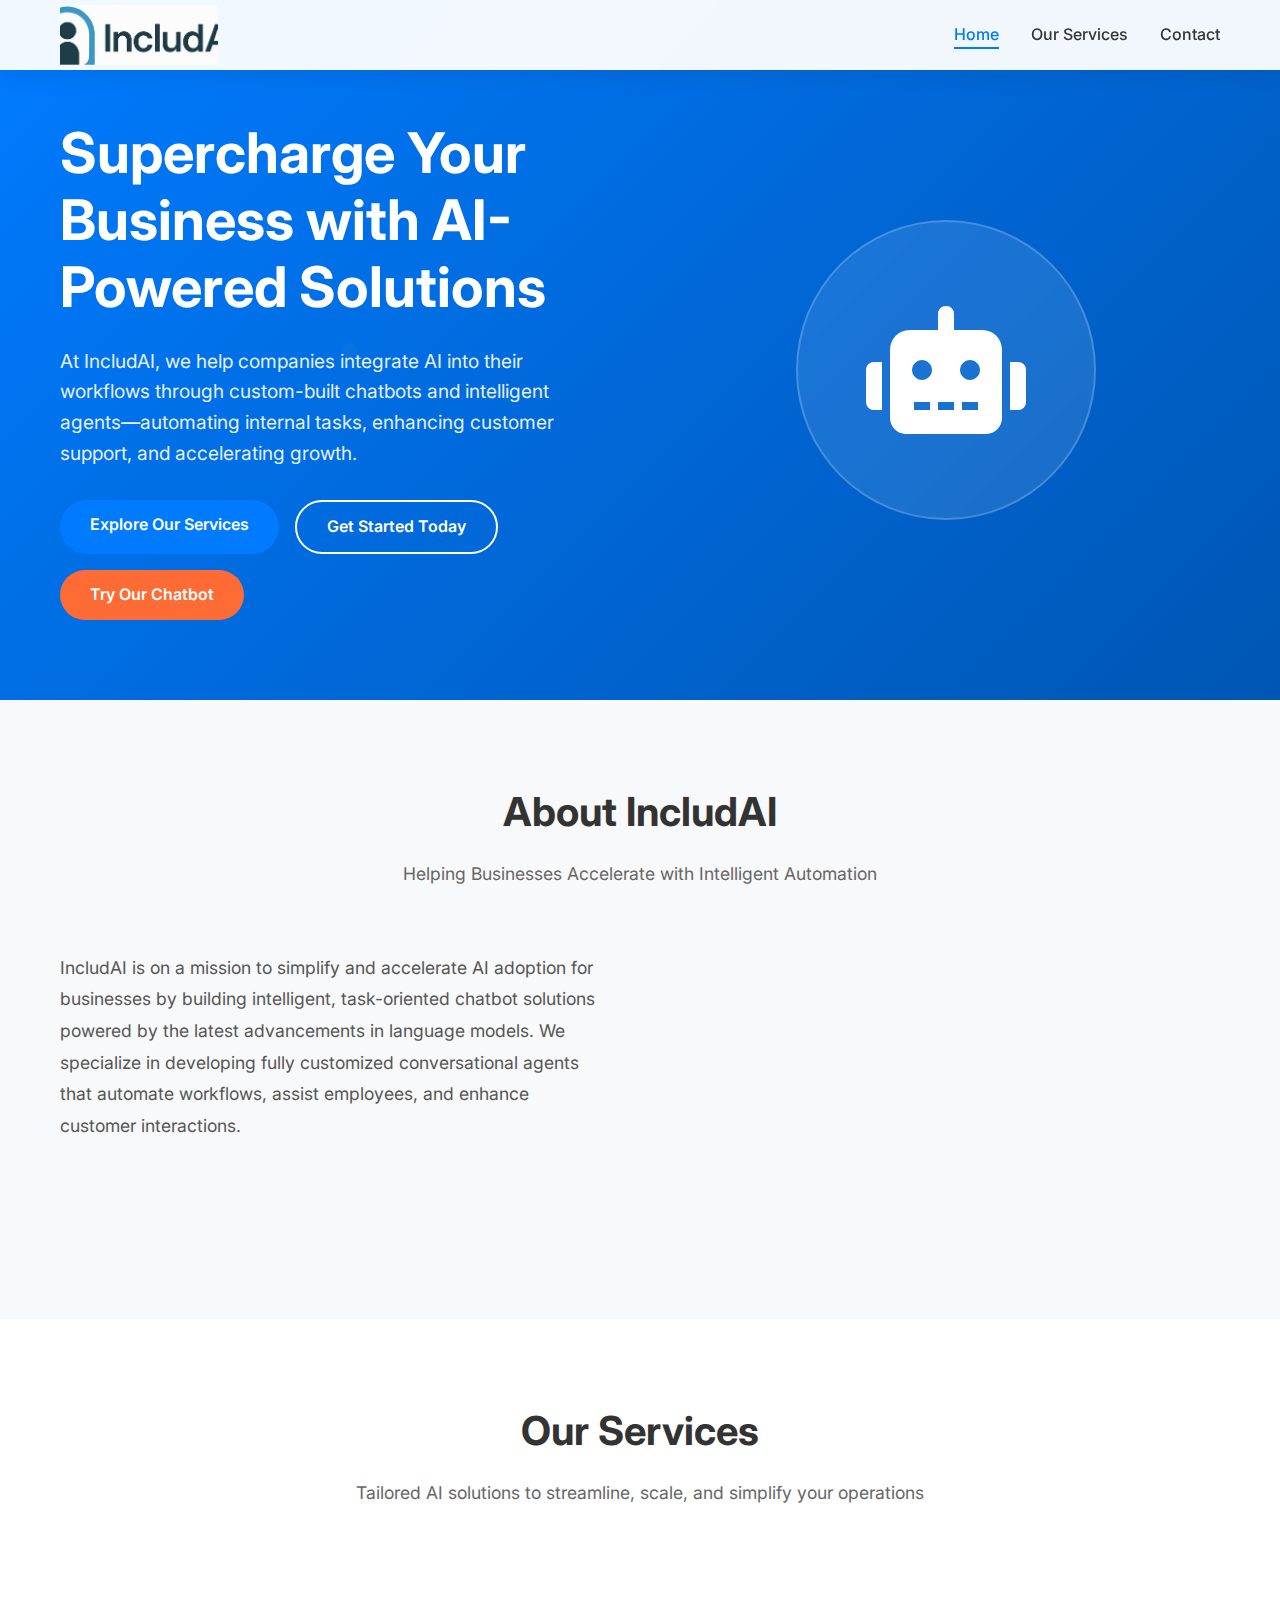
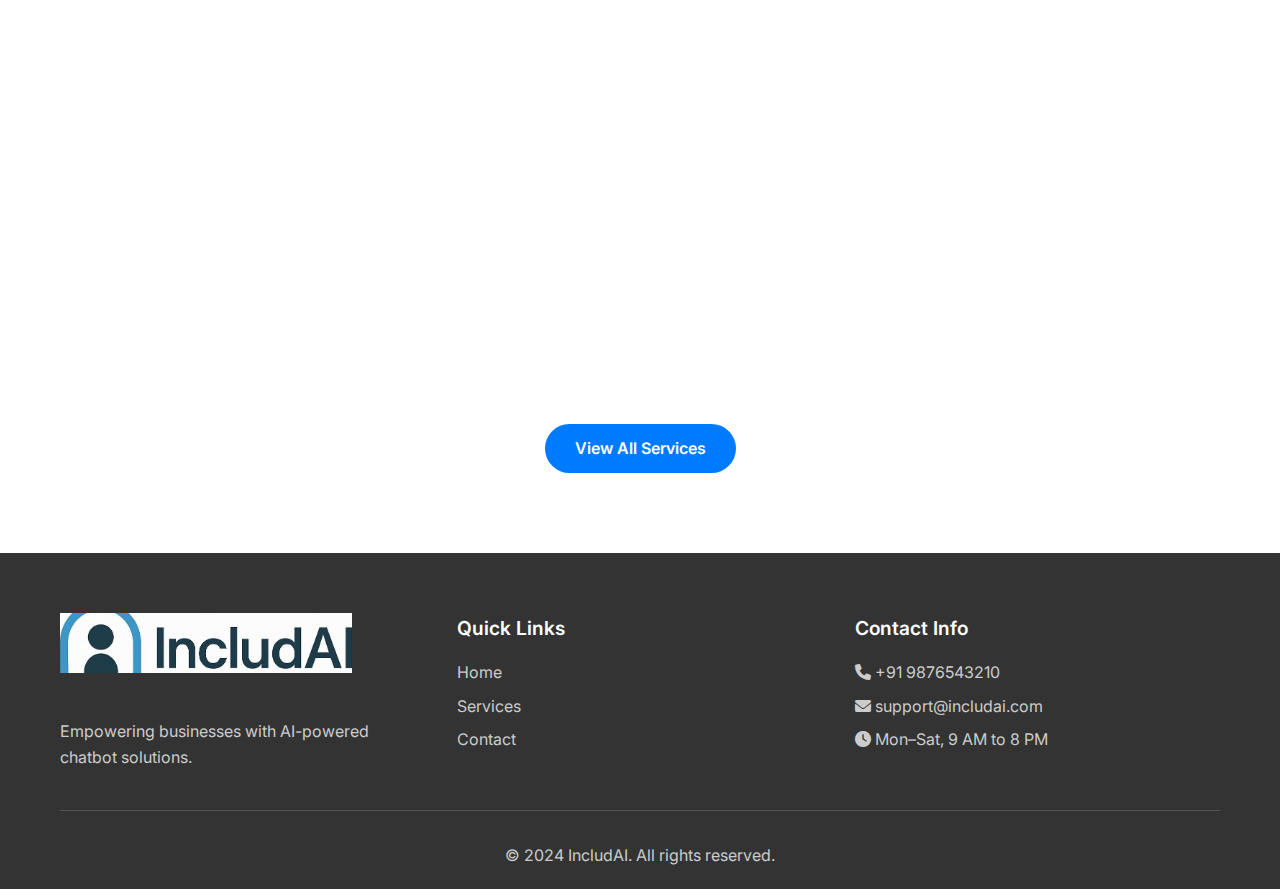
<file: index.html>
<!DOCTYPE html>
<html lang="en">
<head>
    <meta charset="UTF-8">
    <meta name="viewport" content="width=device-width, initial-scale=1.0">
    <title>IncludAI - AI Chatbot Solutions</title>
    <link rel="stylesheet" href="styles.css">
    <link href="https://fonts.googleapis.com/css2?family=Inter:wght@300;400;500;600;700&display=swap" rel="stylesheet">
    <link rel="stylesheet" href="https://cdnjs.cloudflare.com/ajax/libs/font-awesome/6.0.0/css/all.min.css">
</head>
<body>
    <!-- Navigation -->
    <nav class="navbar">
        <div class="nav-container">
            <div class="nav-logo">
                <img src="logo_1.jpeg" alt="IncludAI Logo" class="logo-img">
            </div>
            <ul class="nav-menu">
                <li class="nav-item">
                    <a href="index.html" class="nav-link active">Home</a>
                </li>
                <li class="nav-item">
                    <a href="services.html" class="nav-link">Our Services</a>
                </li>
                <li class="nav-item">
                    <a href="contact.html" class="nav-link">Contact</a>
                </li>
            </ul>
            <div class="hamburger">
                <span class="bar"></span>
                <span class="bar"></span>
                <span class="bar"></span>
            </div>
        </div>
    </nav>

<!-- Hero Section -->
<section class="hero">
    <div class="hero-container">
        <div class="hero-content">
            <h1 class="hero-title">Supercharge Your Business with AI-Powered Solutions</h1>
            <p class="hero-subtitle">
                At IncludAI, we help companies integrate AI into their workflows through custom-built chatbots and intelligent agents—automating internal tasks, enhancing customer support, and accelerating growth.
            </p>
            <div class="hero-buttons">
                <a href="services.html" class="btn btn-primary">Explore Our Services</a>
                <a href="contact.html" class="btn btn-secondary">Get Started Today</a>
                <a href="#" class="btn btn-accent" id="chatbot-link">Try Our Chatbot</a>
            </div>
        </div>
        <div class="hero-image">
            <div class="hero-graphic">
                <i class="fas fa-robot"></i>
            </div>
        </div>
    </div>
</section>
<!-- About Section -->
<section class="about">
    <div class="container">
        <div class="section-header">
            <h2>About IncludAI</h2>
            <p>Helping Businesses Accelerate with Intelligent Automation</p>
        </div>
        <div class="about-content">
            <div class="about-text">
                <p>IncludAI is on a mission to simplify and accelerate AI adoption for businesses by building intelligent, task-oriented chatbot solutions powered by the latest advancements in language models. We specialize in developing fully customized conversational agents that automate workflows, assist employees, and enhance customer interactions.</p>
            </div>
            <div class="about-features">
                <div class="feature">
                    <div class="feature-icon">
                        <i class="fas fa-cogs"></i>
                    </div>
                    <h3>Custom Solutions</h3>
                    <p>Every agent is purpose-built to fit your business logic and goals.</p>
                </div>
                <div class="feature">
                    <div class="feature-icon">
                        <i class="fas fa-plug"></i>
                    </div>
                    <h3>Seamless Integration</h3>
                    <p>Connects effortlessly with your tools, databases, and APIs.</p>
                </div>
                <div class="feature">
                    <div class="feature-icon">
                        <i class="fas fa-chart-line"></i>
                    </div>
                    <h3>Performance Driven</h3>
                    <p>Improves efficiency, cuts manual effort, and scales with your team.</p>
                </div>
            </div>
        </div>
    </div>
</section>
<!-- Services Preview -->
<section class="services-preview">
    <div class="container">
        <div class="section-header">
            <h2>Our Services</h2>
            <p>Tailored AI solutions to streamline, scale, and simplify your operations</p>
        </div>
        <div class="services-grid">
            <div class="service-card">
                <div class="service-icon">
                    <i class="fas fa-comments"></i>
                </div>
                <h3>AI Chatbots</h3>
                <p>Custom-built, LLM-powered chatbots for seamless customer and employee interactions—available 24/7 across all your platforms.</p>
            </div>
            <div class="service-card">
                <div class="service-icon">
                    <i class="fas fa-user-cog"></i>
                </div>
                <h3>AI Task Agents</h3>
                <p>Deploy intelligent agents to automate downstream or repetitive tasks, assist teams, and increase productivity across departments.</p>
            </div>
            <div class="service-card">
                <div class="service-icon">
                    <i class="fas fa-bullhorn"></i>
                </div>
                <h3>Promotional Mail Automation</h3>
                <p>Send customized, targeted promotional emails using AI-generated content—saving time while maximizing outreach and engagement.</p>
            </div>
            <div class="service-card">
                <div class="service-icon">
                    <i class="fas fa-brain"></i>
                </div>
                <h3>LLM Integration</h3>
                <p>Integrate the latest research-backed LLMs directly into your business systems to power search, summarization, knowledge queries, and more.</p>
            </div>
        </div>
        <div class="services-cta">
            <a href="services.html" class="btn btn-primary">View All Services</a>
        </div>
    </div>
</section>

    <!-- Footer -->
    <footer class="footer">
        <div class="container">
            <div class="footer-content">
                <div class="footer-section">
                    <div class="footer-logo">
                        <img src="logo_1.jpeg" alt="IncludAI Logo" class="logo-img">
                        <span class="logo-text">IncludAI</span>
                    </div>
                    <p>Empowering businesses with AI-powered chatbot solutions.</p>
                </div>
                <div class="footer-section">
                    <h4>Quick Links</h4>
                    <ul>
                        <li><a href="index.html">Home</a></li>
                        <li><a href="services.html">Services</a></li>
                        <li><a href="contact.html">Contact</a></li>
                    </ul>
                </div>
                <div class="footer-section">
                    <h4>Contact Info</h4>
                    <p><i class="fas fa-phone"></i> +91 9876543210</p>
                    <p><i class="fas fa-envelope"></i> support@includai.com</p>
                    <p><i class="fas fa-clock"></i> Mon–Sat, 9 AM to 8 PM</p>
                </div>
            </div>
            <div class="footer-bottom">
                <p>&copy; 2024 IncludAI. All rights reserved.</p>
            </div>
        </div>
    </footer>

    <script src="script.js"></script>
</body>
</html>
</file>
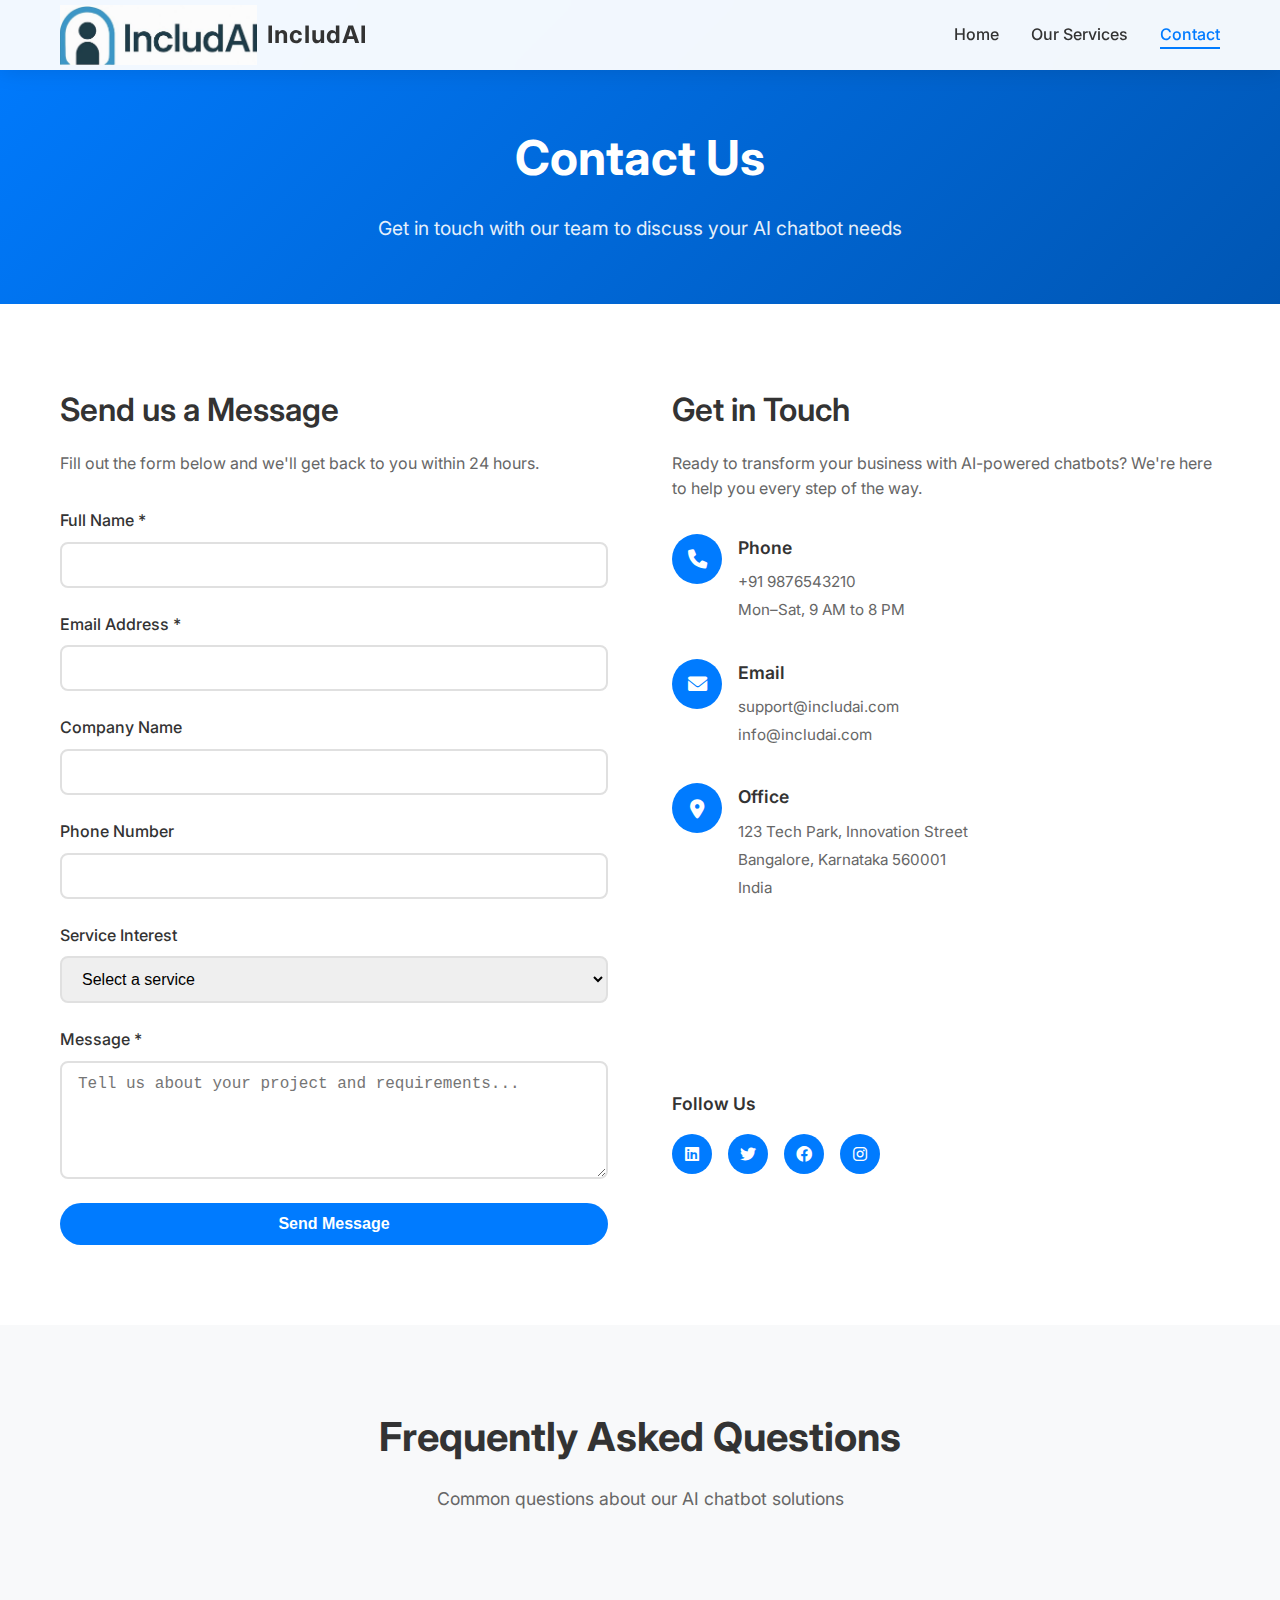
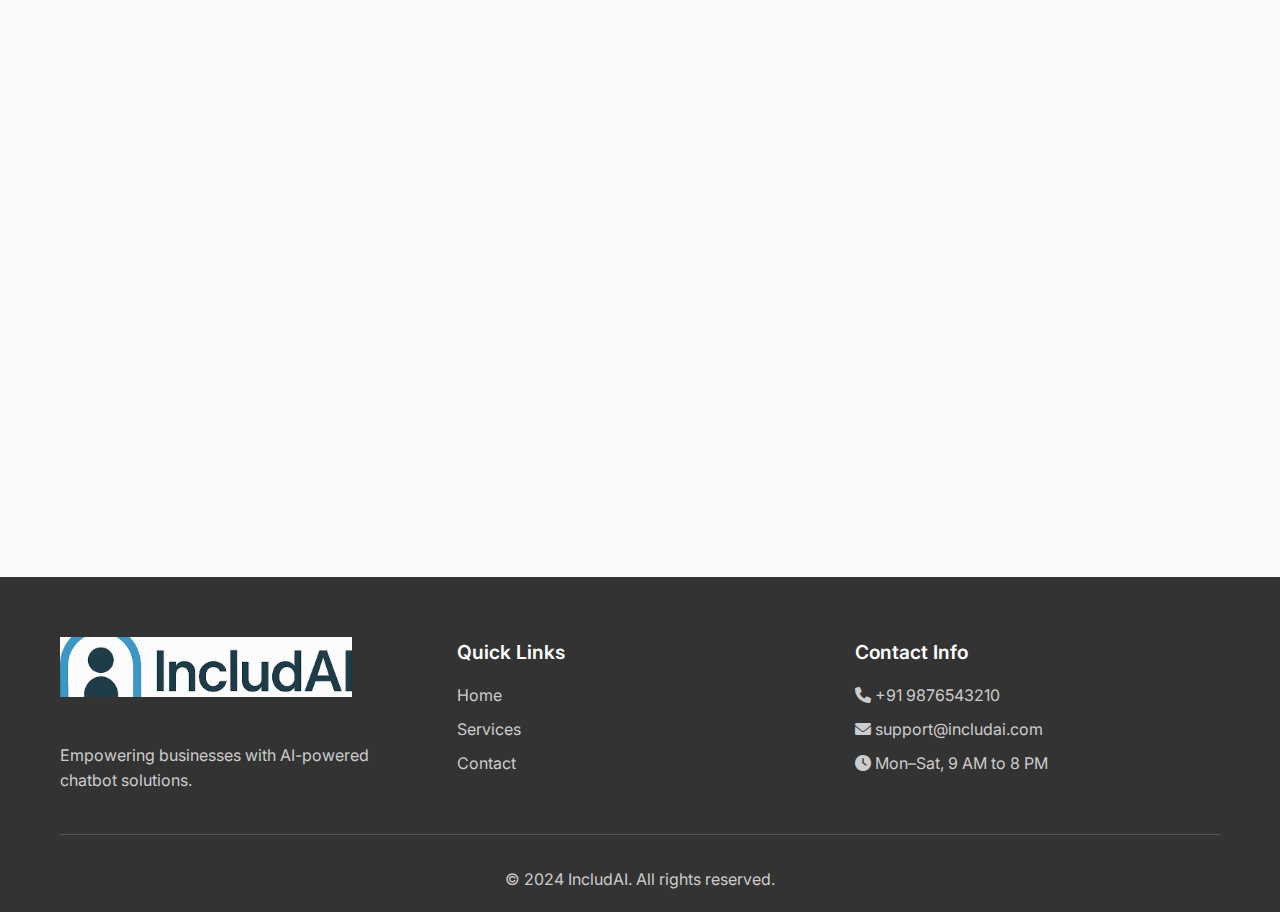
<file: contact.html>
<!DOCTYPE html>
<html lang="en">
<head>
    <meta charset="UTF-8">
    <meta name="viewport" content="width=device-width, initial-scale=1.0">
    <title>Contact Us - IncludAI</title>
    <link rel="stylesheet" href="styles.css">
    <link href="https://fonts.googleapis.com/css2?family=Inter:wght@300;400;500;600;700&display=swap" rel="stylesheet">
    <link rel="stylesheet" href="https://cdnjs.cloudflare.com/ajax/libs/font-awesome/6.0.0/css/all.min.css">
</head>
<body>
    <!-- Navigation -->
    <nav class="navbar">
        <div class="nav-container">
            <div class="nav-logo">
                <img src="logo_1.jpeg" alt="IncludAI Logo" class="logo-img">
                <span class="logo-text">IncludAI</span>
            </div>
            <ul class="nav-menu">
                <li class="nav-item">
                    <a href="index.html" class="nav-link">Home</a>
                </li>
                <li class="nav-item">
                    <a href="services.html" class="nav-link">Our Services</a>
                </li>
                <li class="nav-item">
                    <a href="contact.html" class="nav-link active">Contact</a>
                </li>
            </ul>
            <div class="hamburger">
                <span class="bar"></span>
                <span class="bar"></span>
                <span class="bar"></span>
            </div>
        </div>
    </nav>

    <!-- Contact Hero -->
    <section class="page-hero">
        <div class="container">
            <h1>Contact Us</h1>
            <p>Get in touch with our team to discuss your AI chatbot needs</p>
        </div>
    </section>

    <!-- Contact Section -->
    <section class="contact-section">
        <div class="container">
            <div class="contact-grid">
                <!-- Contact Form -->
                <div class="contact-form-container">
                    <h2>Send us a Message</h2>
                    <p>Fill out the form below and we'll get back to you within 24 hours.</p>
                    
                    <form class="contact-form" id="contactForm">
                        <div class="form-group">
                            <label for="name">Full Name *</label>
                            <input type="text" id="name" name="name" required>
                        </div>
                        
                        <div class="form-group">
                            <label for="email">Email Address *</label>
                            <input type="email" id="email" name="email" required>
                        </div>
                        
                        <div class="form-group">
                            <label for="company">Company Name</label>
                            <input type="text" id="company" name="company">
                        </div>
                        
                        <div class="form-group">
                            <label for="phone">Phone Number</label>
                            <input type="tel" id="phone" name="phone">
                        </div>
                        
                        <div class="form-group">
                            <label for="service">Service Interest</label>
                            <select id="service" name="service">
                                <option value="">Select a service</option>
                                <option value="customer-support">Customer Support Chatbots</option>
                                <option value="hr-portal">HR Portal Assistants</option>
                                <option value="sales-platform">Sales Platform Integration</option>
                                <option value="internal-helpdesk">Internal Helpdesk Solutions</option>
                                <option value="custom">Custom Solution</option>
                            </select>
                        </div>
                        
                        <div class="form-group">
                            <label for="message">Message *</label>
                            <textarea id="message" name="message" rows="5" required placeholder="Tell us about your project and requirements..."></textarea>
                        </div>
                        
                        <button type="submit" class="btn btn-primary">Send Message</button>
                    </form>
                </div>

                <!-- Contact Information -->
                <div class="contact-info">
                    <h2>Get in Touch</h2>
                    <p>Ready to transform your business with AI-powered chatbots? We're here to help you every step of the way.</p>
                    
                    <div class="contact-details">
                        <div class="contact-item">
                            <div class="contact-icon">
                                <i class="fas fa-phone"></i>
                            </div>
                            <div class="contact-text">
                                <h4>Phone</h4>
                                <p>+91 9876543210</p>
                                <p>Mon–Sat, 9 AM to 8 PM</p>
                            </div>
                        </div>
                        
                        <div class="contact-item">
                            <div class="contact-icon">
                                <i class="fas fa-envelope"></i>
                            </div>
                            <div class="contact-text">
                                <h4>Email</h4>
                                <p>support@includai.com</p>
                                <p>info@includai.com</p>
                            </div>
                        </div>
                        
                        <div class="contact-item">
                            <div class="contact-icon">
                                <i class="fas fa-map-marker-alt"></i>
                            </div>
                            <div class="contact-text">
                                <h4>Office</h4>
                                <p>123 Tech Park, Innovation Street</p>
                                <p>Bangalore, Karnataka 560001</p>
                                <p>India</p>
                            </div>
                        </div>
                        
                        <div class="contact-item">
                            <div class="contact-icon">
                                <i class="fas fa-clock"></i>
                            </div>
                            <div class="contact-text">
                                <h4>Business Hours</h4>
                                <p>Monday - Friday: 9:00 AM - 6:00 PM</p>
                                <p>Saturday: 9:00 AM - 2:00 PM</p>
                                <p>Sunday: Closed</p>
                            </div>
                        </div>
                    </div>
                    
                    <div class="social-links">
                        <h4>Follow Us</h4>
                        <div class="social-icons">
                            <a href="#" class="social-icon"><i class="fab fa-linkedin"></i></a>
                            <a href="#" class="social-icon"><i class="fab fa-twitter"></i></a>
                            <a href="#" class="social-icon"><i class="fab fa-facebook"></i></a>
                            <a href="#" class="social-icon"><i class="fab fa-instagram"></i></a>
                        </div>
                    </div>
                </div>
            </div>
        </div>
    </section>

    <!-- FAQ Section -->
    <section class="faq-section">
        <div class="container">
            <div class="section-header">
                <h2>Frequently Asked Questions</h2>
                <p>Common questions about our AI chatbot solutions</p>
            </div>
            <div class="faq-grid">
                <div class="faq-item">
                    <h3>How long does it take to implement a chatbot?</h3>
                    <p>Implementation time varies based on complexity. Simple chatbots can be ready in 2-4 weeks, while complex enterprise solutions may take 6-8 weeks.</p>
                </div>
                <div class="faq-item">
                    <h3>Can chatbots integrate with our existing systems?</h3>
                    <p>Yes! Our chatbots are designed to integrate seamlessly with your existing CRM, helpdesk, and other business systems.</p>
                </div>
                <div class="faq-item">
                    <h3>What kind of support do you provide?</h3>
                    <p>We provide 24/7 technical support, regular maintenance, and continuous improvement services to ensure optimal performance.</p>
                </div>
                <div class="faq-item">
                    <h3>How much does a custom chatbot cost?</h3>
                    <p>Pricing depends on complexity and features. Contact us for a detailed quote tailored to your specific requirements.</p>
                </div>
            </div>
        </div>
    </section>

    <!-- Footer -->
    <footer class="footer">
        <div class="container">
            <div class="footer-content">
                <div class="footer-section">
                    <div class="footer-logo">
                        <img src="logo_1.jpeg" alt="IncludAI Logo" class="logo-img">
                        <span class="logo-text">IncludAI</span>
                    </div>
                    <p>Empowering businesses with AI-powered chatbot solutions.</p>
                </div>
                <div class="footer-section">
                    <h4>Quick Links</h4>
                    <ul>
                        <li><a href="index.html">Home</a></li>
                        <li><a href="services.html">Services</a></li>
                        <li><a href="contact.html">Contact</a></li>
                    </ul>
                </div>
                <div class="footer-section">
                    <h4>Contact Info</h4>
                    <p><i class="fas fa-phone"></i> +91 9876543210</p>
                    <p><i class="fas fa-envelope"></i> support@includai.com</p>
                    <p><i class="fas fa-clock"></i> Mon–Sat, 9 AM to 8 PM</p>
                </div>
            </div>
            <div class="footer-bottom">
                <p>&copy; 2024 IncludAI. All rights reserved.</p>
            </div>
        </div>
    </footer>

    <script src="script.js"></script>
</body>
</html>
</file>
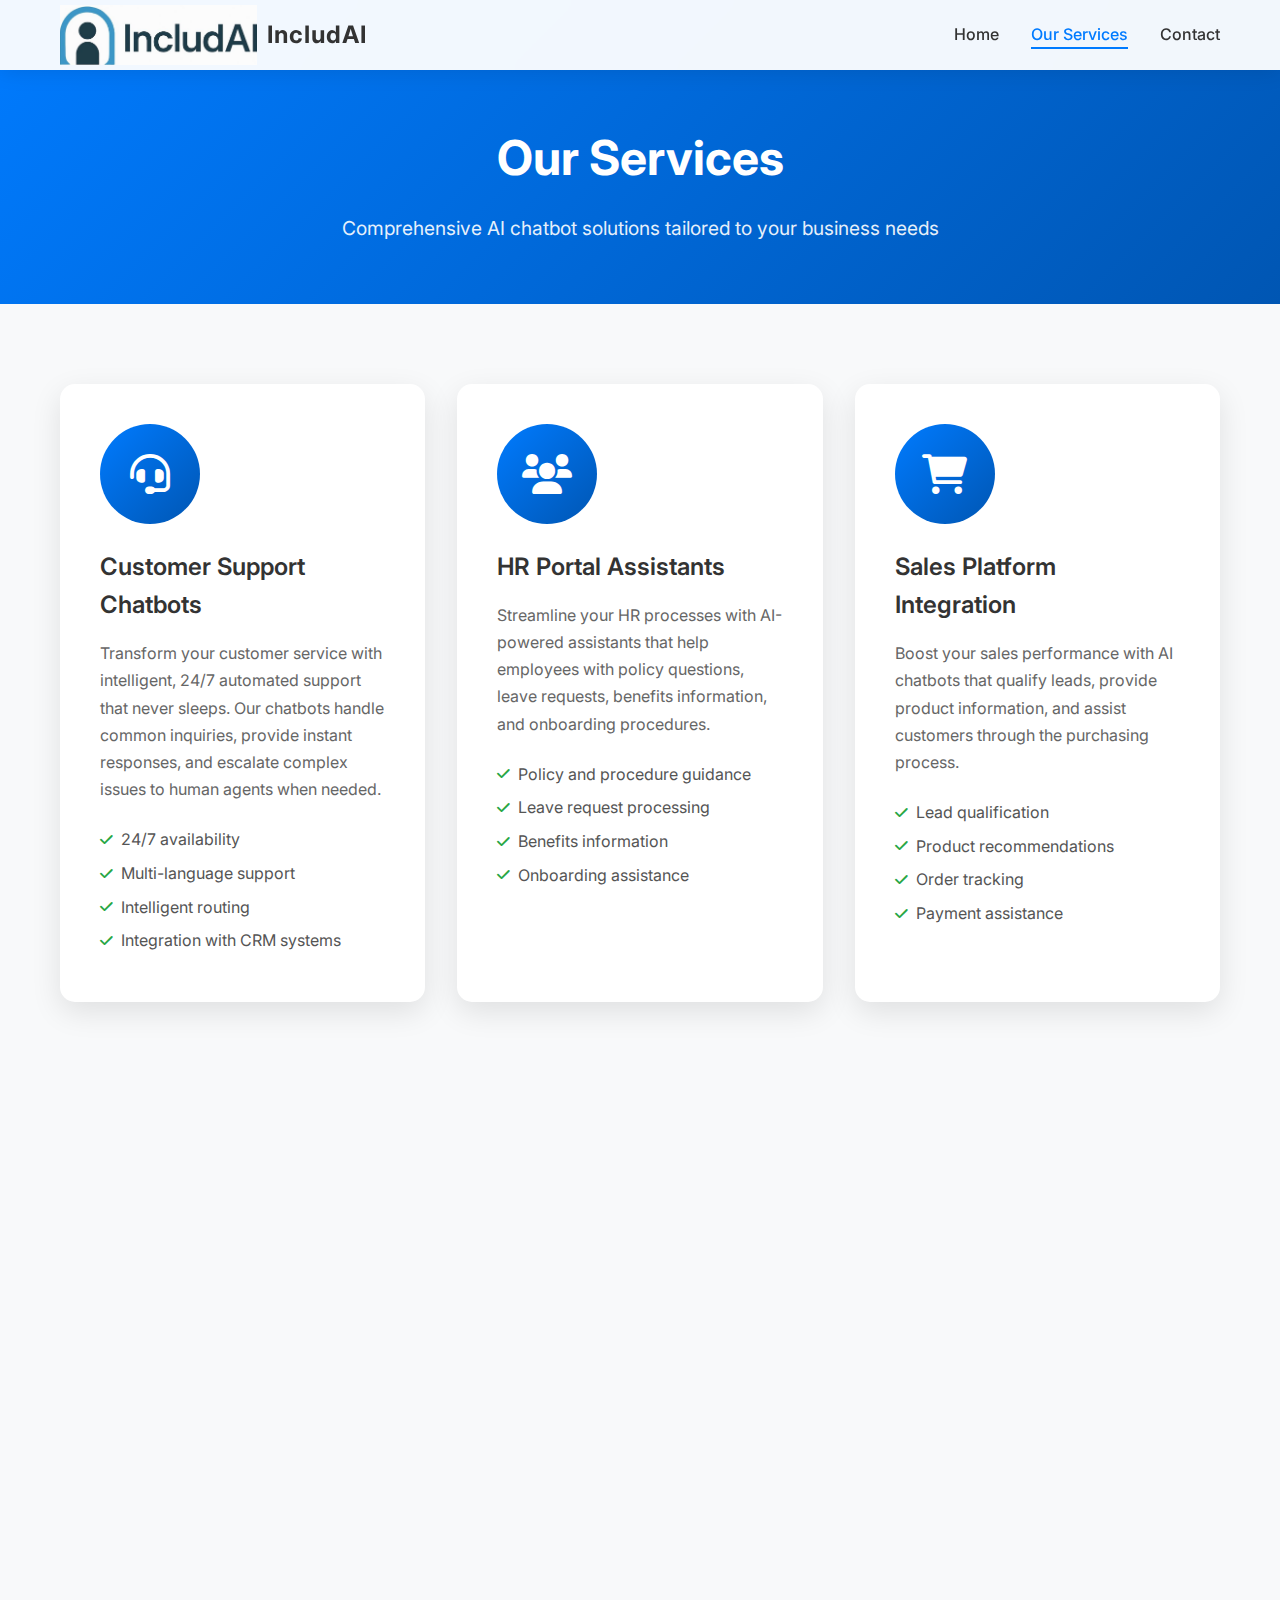
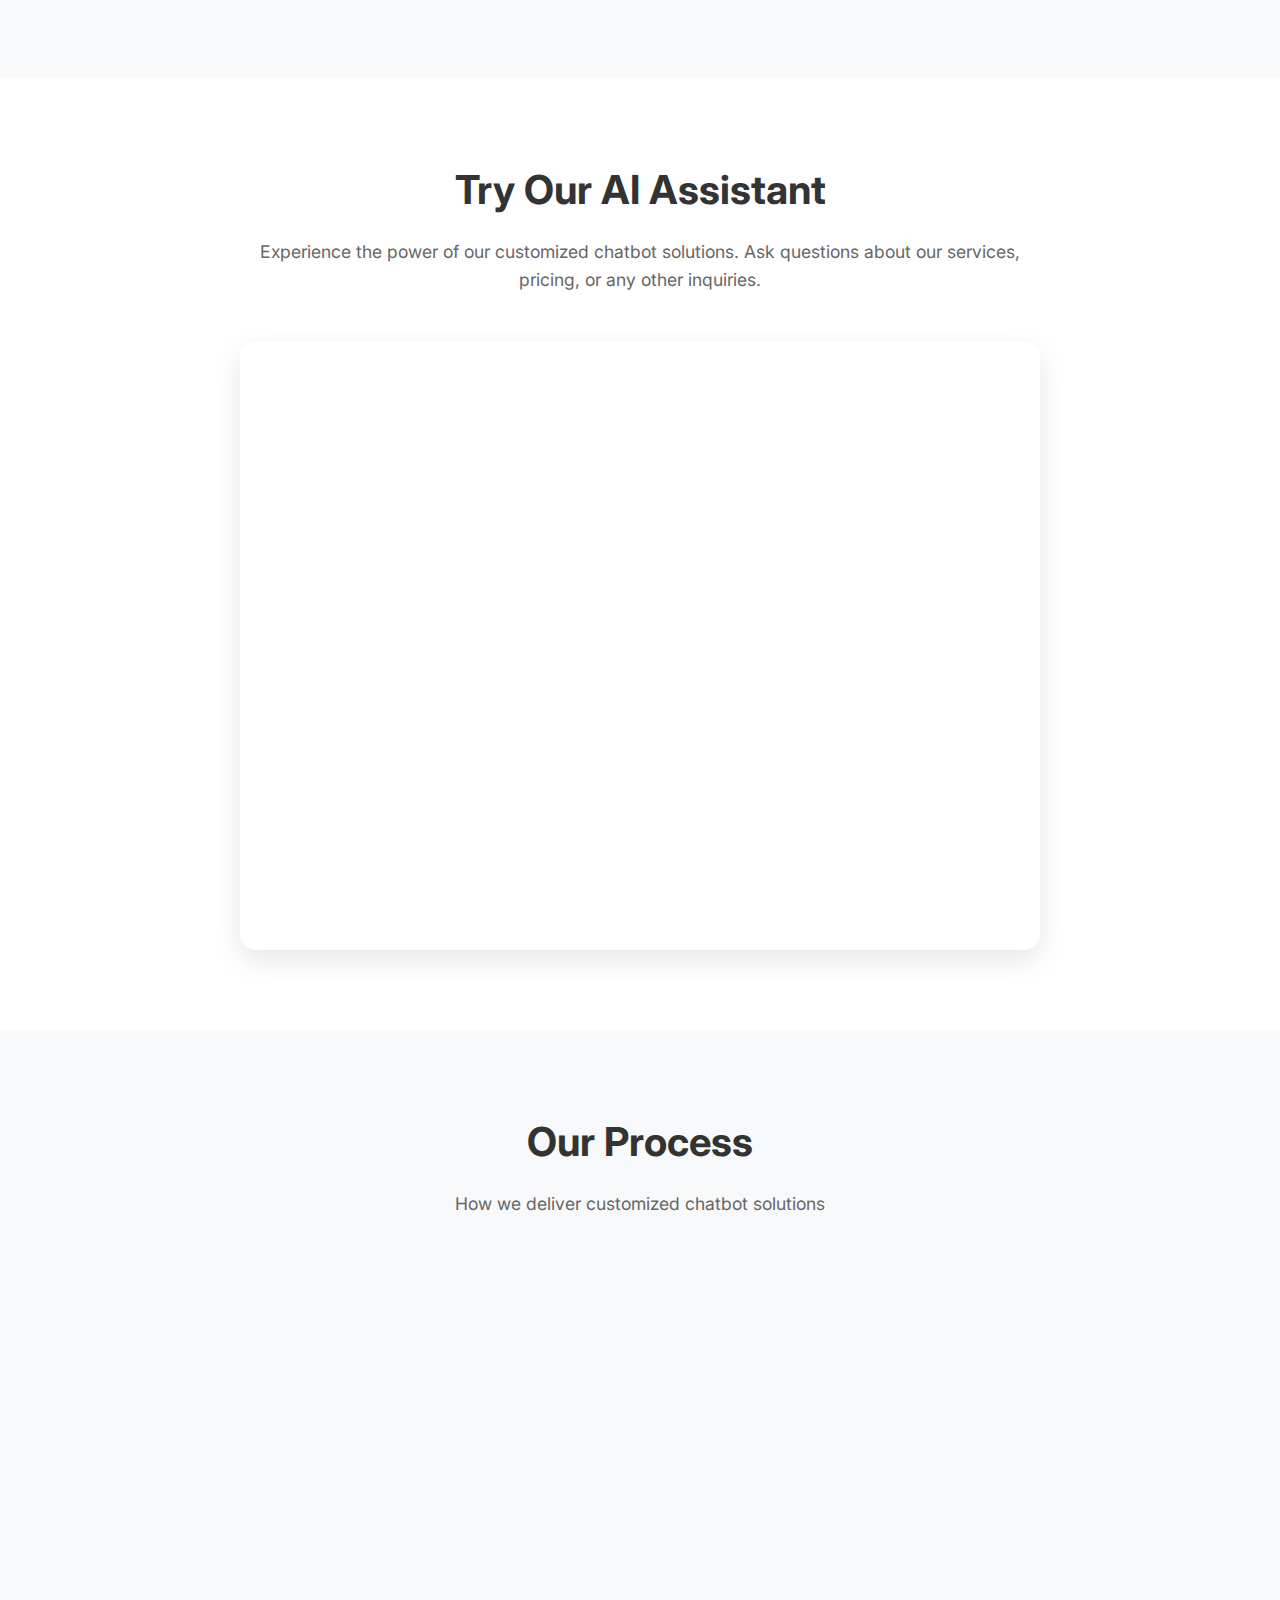
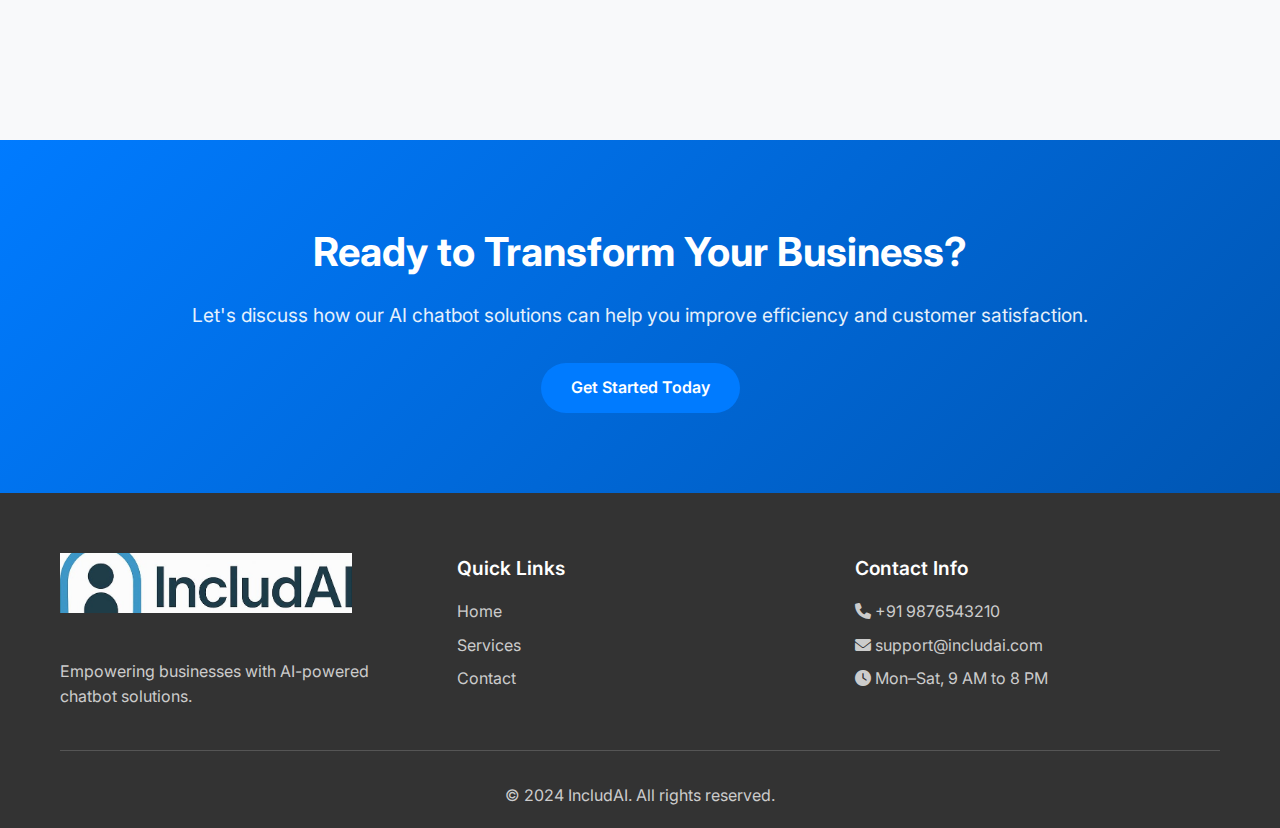
<file: services.html>
<!DOCTYPE html>
<html lang="en">
<head>
    <meta charset="UTF-8">
    <meta name="viewport" content="width=device-width, initial-scale=1.0">
    <title>Our Services - IncludAI</title>
    <link rel="stylesheet" href="styles.css">
    <link href="https://fonts.googleapis.com/css2?family=Inter:wght@300;400;500;600;700&display=swap" rel="stylesheet">
    <link rel="stylesheet" href="https://cdnjs.cloudflare.com/ajax/libs/font-awesome/6.0.0/css/all.min.css">
</head>
<body>
    <!-- Navigation -->
    <nav class="navbar">
        <div class="nav-container">
            <div class="nav-logo">
                <img src="logo_1.jpeg" alt="IncludAI Logo" class="logo-img">
                <span class="logo-text">IncludAI</span>
            </div>
            <ul class="nav-menu">
                <li class="nav-item">
                    <a href="index.html" class="nav-link">Home</a>
                </li>
                <li class="nav-item">
                    <a href="services.html" class="nav-link active">Our Services</a>
                </li>
                <li class="nav-item">
                    <a href="contact.html" class="nav-link">Contact</a>
                </li>
            </ul>
            <div class="hamburger">
                <span class="bar"></span>
                <span class="bar"></span>
                <span class="bar"></span>
            </div>
        </div>
    </nav>

    <!-- Services Hero -->
    <section class="page-hero">
        <div class="container">
            <h1>Our Services</h1>
            <p>Comprehensive AI chatbot solutions tailored to your business needs</p>
        </div>
    </section>

    <!-- Services Section -->
    <section class="services-detailed">
        <div class="container">
            <div class="services-grid-detailed">
                <div class="service-detail-card">
                    <div class="service-icon-large">
                        <i class="fas fa-headset"></i>
                    </div>
                    <h3>Customer Support Chatbots</h3>
                    <p>Transform your customer service with intelligent, 24/7 automated support that never sleeps. Our chatbots handle common inquiries, provide instant responses, and escalate complex issues to human agents when needed.</p>
                    <ul class="service-features">
                        <li><i class="fas fa-check"></i> 24/7 availability</li>
                        <li><i class="fas fa-check"></i> Multi-language support</li>
                        <li><i class="fas fa-check"></i> Intelligent routing</li>
                        <li><i class="fas fa-check"></i> Integration with CRM systems</li>
                    </ul>
                </div>

                <div class="service-detail-card">
                    <div class="service-icon-large">
                        <i class="fas fa-users"></i>
                    </div>
                    <h3>HR Portal Assistants</h3>
                    <p>Streamline your HR processes with AI-powered assistants that help employees with policy questions, leave requests, benefits information, and onboarding procedures.</p>
                    <ul class="service-features">
                        <li><i class="fas fa-check"></i> Policy and procedure guidance</li>
                        <li><i class="fas fa-check"></i> Leave request processing</li>
                        <li><i class="fas fa-check"></i> Benefits information</li>
                        <li><i class="fas fa-check"></i> Onboarding assistance</li>
                    </ul>
                </div>

                <div class="service-detail-card">
                    <div class="service-icon-large">
                        <i class="fas fa-shopping-cart"></i>
                    </div>
                    <h3>Sales Platform Integration</h3>
                    <p>Boost your sales performance with AI chatbots that qualify leads, provide product information, and assist customers through the purchasing process.</p>
                    <ul class="service-features">
                        <li><i class="fas fa-check"></i> Lead qualification</li>
                        <li><i class="fas fa-check"></i> Product recommendations</li>
                        <li><i class="fas fa-check"></i> Order tracking</li>
                        <li><i class="fas fa-check"></i> Payment assistance</li>
                    </ul>
                </div>

                <div class="service-detail-card">
                    <div class="service-icon-large">
                        <i class="fas fa-tools"></i>
                    </div>
                    <h3>Internal Helpdesk Solutions</h3>
                    <p>Improve internal efficiency with smart chatbots that help employees with IT support, facility requests, and general workplace inquiries.</p>
                    <ul class="service-features">
                        <li><i class="fas fa-check"></i> IT support automation</li>
                        <li><i class="fas fa-check"></i> Facility request handling</li>
                        <li><i class="fas fa-check"></i> Knowledge base access</li>
                        <li><i class="fas fa-check"></i> Ticket creation and tracking</li>
                    </ul>
                </div>
            </div>
        </div>
    </section>

    <!-- Chatbot Section -->
    <section class="chatbot-section">
        <div class="container">
            <div class="chatbot-container">
                <div class="chatbot-header">
                    <h2>Try Our AI Assistant</h2>
                    <p>Experience the power of our customized chatbot solutions. Ask questions about our services, pricing, or any other inquiries.</p>
                </div>
                <div class="chatbot-iframe-container">
                    <iframe 
                        src="http://localhost:8501" 
                        width="100%" 
                        height="600px" 
                        frameborder="0"
                        title="IncludAI AI Assistant">
                    </iframe>
                </div>
            </div>
        </div>
    </section>

    <!-- Process Section -->
    <section class="process-section">
        <div class="container">
            <div class="section-header">
                <h2>Our Process</h2>
                <p>How we deliver customized chatbot solutions</p>
            </div>
            <div class="process-steps">
                <div class="process-step">
                    <div class="step-number">1</div>
                    <h3>Discovery & Analysis</h3>
                    <p>We analyze your business needs, workflows, and existing systems to understand your requirements.</p>
                </div>
                <div class="process-step">
                    <div class="step-number">2</div>
                    <h3>Design & Planning</h3>
                    <p>Our team designs a customized chatbot solution that integrates seamlessly with your systems.</p>
                </div>
                <div class="process-step">
                    <div class="step-number">3</div>
                    <h3>Development</h3>
                    <p>We develop your chatbot using cutting-edge AI technology and train it with your specific data.</p>
                </div>
                <div class="process-step">
                    <div class="step-number">4</div>
                    <h3>Testing & Deployment</h3>
                    <p>Rigorous testing ensures quality, followed by smooth deployment and ongoing support.</p>
                </div>
            </div>
        </div>
    </section>

    <!-- CTA Section -->
    <section class="cta-section">
        <div class="container">
            <div class="cta-content">
                <h2>Ready to Transform Your Business?</h2>
                <p>Let's discuss how our AI chatbot solutions can help you improve efficiency and customer satisfaction.</p>
                <a href="contact.html" class="btn btn-primary">Get Started Today</a>
            </div>
        </div>
    </section>

    <!-- Footer -->
    <footer class="footer">
        <div class="container">
            <div class="footer-content">
                <div class="footer-section">
                    <div class="footer-logo">
                        <img src="logo_1.jpeg" alt="IncludAI Logo" class="logo-img">
                        <span class="logo-text">IncludAI</span>
                    </div>
                    <p>Empowering businesses with AI-powered chatbot solutions.</p>
                </div>
                <div class="footer-section">
                    <h4>Quick Links</h4>
                    <ul>
                        <li><a href="index.html">Home</a></li>
                        <li><a href="services.html">Services</a></li>
                        <li><a href="contact.html">Contact</a></li>
                    </ul>
                </div>
                <div class="footer-section">
                    <h4>Contact Info</h4>
                    <p><i class="fas fa-phone"></i> +91 9876543210</p>
                    <p><i class="fas fa-envelope"></i> support@includai.com</p>
                    <p><i class="fas fa-clock"></i> Mon–Sat, 9 AM to 8 PM</p>
                </div>
            </div>
            <div class="footer-bottom">
                <p>&copy; 2024 IncludAI. All rights reserved.</p>
            </div>
        </div>
    </footer>

    <script src="script.js"></script>
</body>
</html>
</file>
<file: styles.css>
/* Reset and Base Styles */
* {
    margin: 0;
    padding: 0;
    box-sizing: border-box;
}

body {
    font-family: 'Inter', sans-serif;
    line-height: 1.6;
    color: #333;
    background-color: #ffffff;
}

.container {
    max-width: 1200px;
    margin: 0 auto;
    padding: 0 20px;
}

/* Navigation */
.navbar {
    background: rgba(255, 255, 255, 0.95);
    backdrop-filter: blur(10px);
    position: fixed;
    top: 0;
    width: 100%;
    z-index: 1000;
    box-shadow: 0 2px 20px rgba(0, 0, 0, 0.1);
    transition: all 0.3s ease;
}

.nav-container {
    max-width: 1200px;
    margin: 0 auto;
    padding: 0 20px;
    display: flex;
    justify-content: space-between;
    align-items: center;
    height: 70px;
}

.nav-logo {
    display: flex;
    align-items: center;
    gap: 10px;
}

.logo-img {
    width: 80%;
    height: 60px;
    object-fit: cover;
}

.logo-text {
    font-size: 1.5rem;
    font-weight: 700;
    color: #333;
    letter-spacing: 1px;
}

.nav-menu {
    display: flex;
    list-style: none;
    gap: 2rem;
}

.nav-link {
    text-decoration: none;
    color: #333;
    font-weight: 500;
    transition: color 0.3s ease;
    position: relative;
}

.nav-link:hover,
.nav-link.active {
    color: #007bff;
}

.nav-link.active::after {
    content: '';
    position: absolute;
    bottom: -5px;
    left: 0;
    width: 100%;
    height: 2px;
    background: #007bff;
}

.hamburger {
    display: none;
    flex-direction: column;
    cursor: pointer;
}

.bar {
    width: 25px;
    height: 3px;
    background: #333;
    margin: 3px 0;
    transition: 0.3s;
}

/* Hero Section */
.hero {
    padding: 120px 0 80px;
    background: linear-gradient(135deg, #007bff, #0056b3);
    color: white;
    position: relative;
    overflow: hidden;
}

.hero::before {
    content: '';
    position: absolute;
    top: 0;
    left: 0;
    right: 0;
    bottom: 0;
    background: url('data:image/svg+xml,<svg xmlns="http://www.w3.org/2000/svg" viewBox="0 0 100 100"><defs><pattern id="grain" width="100" height="100" patternUnits="userSpaceOnUse"><circle cx="50" cy="50" r="1" fill="white" opacity="0.1"/></pattern></defs><rect width="100" height="100" fill="url(%23grain)"/></svg>');
    opacity: 0.3;
}

.hero-container {
    max-width: 1200px;
    margin: 0 auto;
    padding: 0 20px;
    display: grid;
    grid-template-columns: 1fr 1fr;
    gap: 4rem;
    align-items: center;
    position: relative;
    z-index: 1;
}

.hero-title {
    font-size: 3.5rem;
    font-weight: 700;
    margin-bottom: 1.5rem;
    line-height: 1.2;
}

.hero-subtitle {
    font-size: 1.2rem;
    margin-bottom: 2rem;
    opacity: 0.9;
    line-height: 1.6;
}

.hero-buttons {
    display: flex;
    gap: 1rem;
    flex-wrap: wrap;
}

.btn {
    display: inline-block;
    padding: 12px 30px;
    text-decoration: none;
    border-radius: 50px;
    font-weight: 600;
    transition: all 0.3s ease;
    border: none;
    cursor: pointer;
    font-size: 1rem;
}

.btn-primary {
    background: #007bff;
    color: white;
}

.btn-primary:hover {
    background: #0056b3;
    transform: translateY(-2px);
    box-shadow: 0 10px 25px rgba(0, 123, 255, 0.3);
}

.btn-secondary {
    background: transparent;
    color: white;
    border: 2px solid white;
}

.btn-secondary:hover {
    background: white;
    color: #333;
    transform: translateY(-2px);
}

.btn-accent {
    background: #FF6B35;
    color: white;
}

.btn-accent:hover {
    background: #e55a2b;
    transform: translateY(-2px);
    box-shadow: 0 10px 25px rgba(255, 107, 53, 0.3);
}

.hero-image {
    display: flex;
    justify-content: center;
    align-items: center;
}

.hero-graphic {
    width: 300px;
    height: 300px;
    background: rgba(255, 255, 255, 0.1);
    border-radius: 50%;
    display: flex;
    align-items: center;
    justify-content: center;
    font-size: 8rem;
    color: white;
    backdrop-filter: blur(10px);
    border: 2px solid rgba(255, 255, 255, 0.2);
}

/* Page Hero */
.page-hero {
    padding: 120px 0 60px;
    background: linear-gradient(135deg, #007bff, #0056b3);
    color: white;
    text-align: center;
}

.page-hero h1 {
    font-size: 3rem;
    font-weight: 700;
    margin-bottom: 1rem;
}

.page-hero p {
    font-size: 1.2rem;
    opacity: 0.9;
}

/* Section Headers */
.section-header {
    text-align: center;
    margin-bottom: 4rem;
}

.section-header h2 {
    font-size: 2.5rem;
    font-weight: 700;
    margin-bottom: 1rem;
    color: #333;
}

.section-header p {
    font-size: 1.1rem;
    color: #666;
    max-width: 600px;
    margin: 0 auto;
}

/* About Section */
.about {
    padding: 80px 0;
    background: #f8f9fa;
}

.about-content {
    display: grid;
    grid-template-columns: 1fr 1fr;
    gap: 4rem;
    align-items: start;
}

.about-text p {
    font-size: 1.1rem;
    margin-bottom: 1.5rem;
    color: #555;
    line-height: 1.8;
}

.about-features {
    display: grid;
    gap: 2rem;
}

.feature {
    display: flex;
    align-items: flex-start;
    gap: 1rem;
}

.feature-icon {
    width: 60px;
    height: 60px;
    background: #007bff;
    border-radius: 50%;
    display: flex;
    align-items: center;
    justify-content: center;
    color: white;
    font-size: 1.5rem;
    flex-shrink: 0;
}

.feature h3 {
    font-size: 1.3rem;
    font-weight: 600;
    margin-bottom: 0.5rem;
    color: #333;
}

.feature p {
    color: #666;
    line-height: 1.6;
}

/* Services Preview */
.services-preview {
    padding: 80px 0;
}

.services-grid {
    display: grid;
    grid-template-columns: repeat(auto-fit, minmax(250px, 1fr));
    gap: 2rem;
    margin-bottom: 3rem;
}

.service-card {
    background: white;
    padding: 2rem;
    border-radius: 15px;
    text-align: center;
    box-shadow: 0 10px 30px rgba(0, 0, 0, 0.1);
    transition: transform 0.3s ease, box-shadow 0.3s ease;
}

.service-card:hover {
    transform: translateY(-10px);
    box-shadow: 0 20px 40px rgba(0, 0, 0, 0.15);
}

.service-icon {
    width: 80px;
    height: 80px;
    background: linear-gradient(135deg, #007bff, #0056b3);
    border-radius: 50%;
    display: flex;
    align-items: center;
    justify-content: center;
    margin: 0 auto 1.5rem;
    color: white;
    font-size: 2rem;
}

.service-card h3 {
    font-size: 1.3rem;
    font-weight: 600;
    margin-bottom: 1rem;
    color: #333;
}

.service-card p {
    color: #666;
    line-height: 1.6;
}

.services-cta {
    text-align: center;
}

/* Services Detailed */
.services-detailed {
    padding: 80px 0;
    background: #f8f9fa;
}

.services-grid-detailed {
    display: grid;
    grid-template-columns: repeat(auto-fit, minmax(300px, 1fr));
    gap: 2rem;
}

.service-detail-card {
    background: white;
    padding: 2.5rem;
    border-radius: 15px;
    box-shadow: 0 10px 30px rgba(0, 0, 0, 0.1);
    transition: transform 0.3s ease;
}

.service-detail-card:hover {
    transform: translateY(-5px);
}

.service-icon-large {
    width: 100px;
    height: 100px;
    background: linear-gradient(135deg, #007bff, #0056b3);
    border-radius: 50%;
    display: flex;
    align-items: center;
    justify-content: center;
    margin-bottom: 1.5rem;
    color: white;
    font-size: 2.5rem;
}

.service-detail-card h3 {
    font-size: 1.5rem;
    font-weight: 600;
    margin-bottom: 1rem;
    color: #333;
}

.service-detail-card p {
    color: #666;
    line-height: 1.7;
    margin-bottom: 1.5rem;
}

.service-features {
    list-style: none;
}

.service-features li {
    display: flex;
    align-items: center;
    gap: 0.5rem;
    margin-bottom: 0.5rem;
    color: #555;
}

.service-features i {
    color: #28a745;
    font-size: 0.9rem;
}

/* Chatbot Section */
.chatbot-section {
    padding: 80px 0;
}

.chatbot-container {
    max-width: 800px;
    margin: 0 auto;
}

.chatbot-header {
    text-align: center;
    margin-bottom: 3rem;
}

.chatbot-header h2 {
    font-size: 2.5rem;
    font-weight: 700;
    margin-bottom: 1rem;
    color: #333;
}

.chatbot-header p {
    font-size: 1.1rem;
    color: #666;
}

.chatbot-iframe-container {
    background: white;
    border-radius: 15px;
    box-shadow: 0 10px 30px rgba(0, 0, 0, 0.1);
    overflow: hidden;
}

/* Chatbot Button Container Styles */
.chatbot-button-container {
    display: flex;
    flex-direction: column;
    gap: 2rem;
    max-width: 800px;
    margin: 0 auto;
    padding: 2rem;
    background: linear-gradient(135deg, #f8f9fa, #e9ecef);
    border-radius: 20px;
    box-shadow: 0 10px 30px rgba(0, 0, 0, 0.1);
}

.chatbot-preview {
    text-align: center;
    padding: 2rem;
    background: white;
    border-radius: 15px;
    box-shadow: 0 5px 15px rgba(0, 0, 0, 0.08);
}

.chatbot-preview-content {
    max-width: 500px;
    margin: 0 auto;
}

.chatbot-icon {
    width: 80px;
    height: 80px;
    background: linear-gradient(135deg, #007bff, #0056b3);
    border-radius: 50%;
    display: flex;
    align-items: center;
    justify-content: center;
    margin: 0 auto 1.5rem;
    color: white;
    font-size: 2rem;
}

.chatbot-preview h3 {
    font-size: 1.8rem;
    font-weight: 600;
    margin-bottom: 1rem;
    color: #333;
}

.chatbot-preview p {
    font-size: 1.1rem;
    color: #666;
    margin-bottom: 2rem;
    line-height: 1.6;
}

.chatbot-features {
    display: flex;
    justify-content: center;
    gap: 2rem;
    flex-wrap: wrap;
}

.feature-item {
    display: flex;
    align-items: center;
    gap: 0.5rem;
    color: #007bff;
    font-weight: 500;
}

.feature-item i {
    font-size: 1.2rem;
}

.chatbot-cta {
    text-align: center;
}

.btn-large {
    padding: 15px 40px;
    font-size: 1.2rem;
    border-radius: 50px;
    display: inline-flex;
    align-items: center;
    gap: 0.5rem;
    transition: all 0.3s ease;
}

.btn-large:hover {
    transform: translateY(-3px);
    box-shadow: 0 15px 35px rgba(0, 123, 255, 0.4);
}

.chatbot-note {
    margin-top: 1rem;
    font-size: 0.9rem;
    color: #666;
    font-style: italic;
}

/* Process Section */
.process-section {
    padding: 80px 0;
    background: #f8f9fa;
}

.process-steps {
    display: grid;
    grid-template-columns: repeat(auto-fit, minmax(250px, 1fr));
    gap: 2rem;
}

.process-step {
    text-align: center;
    padding: 2rem;
}

.step-number {
    width: 80px;
    height: 80px;
    background: linear-gradient(135deg, #007bff, #0056b3);
    border-radius: 50%;
    display: flex;
    align-items: center;
    justify-content: center;
    margin: 0 auto 1.5rem;
    color: white;
    font-size: 2rem;
    font-weight: 700;
}

.process-step h3 {
    font-size: 1.3rem;
    font-weight: 600;
    margin-bottom: 1rem;
    color: #333;
}

.process-step p {
    color: #666;
    line-height: 1.6;
}

/* Contact Section */
.contact-section {
    padding: 80px 0;
}

.contact-grid {
    display: grid;
    grid-template-columns: 1fr 1fr;
    gap: 4rem;
}

.contact-form-container h2,
.contact-info h2 {
    font-size: 2rem;
    font-weight: 600;
    margin-bottom: 1rem;
    color: #333;
}

.contact-form-container p,
.contact-info p {
    color: #666;
    margin-bottom: 2rem;
    line-height: 1.6;
}

.contact-form {
    display: grid;
    gap: 1.5rem;
}

.form-group {
    display: flex;
    flex-direction: column;
}

.form-group label {
    font-weight: 500;
    margin-bottom: 0.5rem;
    color: #333;
}

.form-group input,
.form-group select,
.form-group textarea {
    padding: 12px 16px;
    border: 2px solid #e0e0e0;
    border-radius: 8px;
    font-size: 1rem;
    transition: border-color 0.3s ease;
}

.form-group input:focus,
.form-group select:focus,
.form-group textarea:focus {
    outline: none;
    border-color: #007bff;
}

.contact-details {
    display: grid;
    gap: 2rem;
}

.contact-item {
    display: flex;
    align-items: flex-start;
    gap: 1rem;
}

.contact-icon {
    width: 50px;
    height: 50px;
    background: #007bff;
    border-radius: 50%;
    display: flex;
    align-items: center;
    justify-content: center;
    color: white;
    font-size: 1.2rem;
    flex-shrink: 0;
}

.contact-text h4 {
    font-size: 1.1rem;
    font-weight: 600;
    margin-bottom: 0.5rem;
    color: #333;
}

.contact-text p {
    color: #666;
    margin-bottom: 0.25rem;
    font-size: 0.95rem;
}

.social-links {
    margin-top: 2rem;
}

.social-links h4 {
    font-size: 1.1rem;
    font-weight: 600;
    margin-bottom: 1rem;
    color: #333;
}

.social-icons {
    display: flex;
    gap: 1rem;
}

.social-icon {
    width: 40px;
    height: 40px;
    background: #007bff;
    border-radius: 50%;
    display: flex;
    align-items: center;
    justify-content: center;
    color: white;
    text-decoration: none;
    transition: transform 0.3s ease, background 0.3s ease;
}

.social-icon:hover {
    transform: translateY(-3px);
    background: #0056b3;
}

/* FAQ Section */
.faq-section {
    padding: 80px 0;
    background: #f8f9fa;
}

.faq-grid {
    display: grid;
    grid-template-columns: repeat(auto-fit, minmax(300px, 1fr));
    gap: 2rem;
}

.faq-item {
    background: white;
    padding: 2rem;
    border-radius: 15px;
    box-shadow: 0 5px 15px rgba(0, 0, 0, 0.1);
}

.faq-item h3 {
    font-size: 1.2rem;
    font-weight: 600;
    margin-bottom: 1rem;
    color: #333;
}

.faq-item p {
    color: #666;
    line-height: 1.6;
}

/* CTA Section */
.cta-section {
    padding: 80px 0;
    background: linear-gradient( 135deg, #007bff, #0056b3);
    color: white;
    text-align: center;
}

.cta-content h2 {
    font-size: 2.5rem;
    font-weight: 700;
    margin-bottom: 1rem;
}

.cta-content p {
    font-size: 1.2rem;
    margin-bottom: 2rem;
    opacity: 0.9;
}

/* Footer */
.footer {
    background: #333;
    color: white;
    padding: 60px 0 20px;
}

.footer-content {
    display: grid;
    grid-template-columns: repeat(auto-fit, minmax(250px, 1fr));
    gap: 2rem;
    margin-bottom: 2rem;
}

.footer-section h4 {
    font-size: 1.2rem;
    font-weight: 600;
    margin-bottom: 1rem;
}

.footer-section p {
    color: #ccc;
    line-height: 1.6;
    margin-bottom: 0.5rem;
}

.footer-section ul {
    list-style: none;
}

.footer-section ul li {
    margin-bottom: 0.5rem;
}

.footer-section ul li a {
    color: #ccc;
    text-decoration: none;
    transition: color 0.3s ease;
}

.footer-section ul li a:hover {
    color: #007bff;
}

.footer-bottom {
    border-top: 1px solid #555;
    padding-top: 2rem;
    text-align: center;
    color: #ccc;
}

/* Responsive Design */
@media (max-width: 768px) {
    .hamburger {
        display: flex;
    }

    .nav-menu {
        position: fixed;
        left: -100%;
        top: 70px;
        flex-direction: column;
        background-color: white;
        width: 100%;
        text-align: center;
        transition: 0.3s;
        box-shadow: 0 10px 27px rgba(0, 0, 0, 0.05);
        padding: 2rem 0;
    }

    .nav-menu.active {
        left: 0;
    }

    .hero-container {
        grid-template-columns: 1fr;
        text-align: center;
        gap: 2rem;
    }

    .hero-title {
        font-size: 2.5rem;
    }

    .hero-graphic {
        width: 200px;
        height: 200px;
        font-size: 5rem;
    }

    .about-content {
        grid-template-columns: 1fr;
        gap: 2rem;
    }

    .contact-grid {
        grid-template-columns: 1fr;
        gap: 2rem;
    }

    .hero-buttons {
        justify-content: center;
    }

    .services-grid,
    .services-grid-detailed,
    .process-steps,
    .faq-grid {
        grid-template-columns: 1fr;
    }

    .page-hero h1 {
        font-size: 2rem;
    }

    .section-header h2 {
        font-size: 2rem;
    }

    .cta-content h2 {
        font-size: 2rem;
    }

    .chatbot-button-container {
        padding: 1.5rem;
        margin: 0 1rem;
    }
    
    .chatbot-preview {
        padding: 1.5rem;
    }
    
    .chatbot-features {
        flex-direction: column;
        gap: 1rem;
    }
    
    .btn-large {
        padding: 12px 30px;
        font-size: 1.1rem;
    }
}

@media (max-width: 480px) {
    .container {
        padding: 0 15px;
    }

    .hero-title {
        font-size: 2rem;
    }

    .hero-subtitle {
        font-size: 1rem;
    }

    .btn {
        padding: 10px 20px;
        font-size: 0.9rem;
    }

    .service-card,
    .service-detail-card {
        padding: 1.5rem;
    }

    .contact-form-container,
    .contact-info {
        padding: 1rem;
    }
}

/* Animation Classes */
.fade-in {
    opacity: 0;
    transform: translateY(30px);
    transition: opacity 0.6s ease, transform 0.6s ease;
}

.fade-in.visible {
    opacity: 1;
    transform: translateY(0);
}

/* Smooth scrolling */
html {
    scroll-behavior: smooth;
}
</file>
